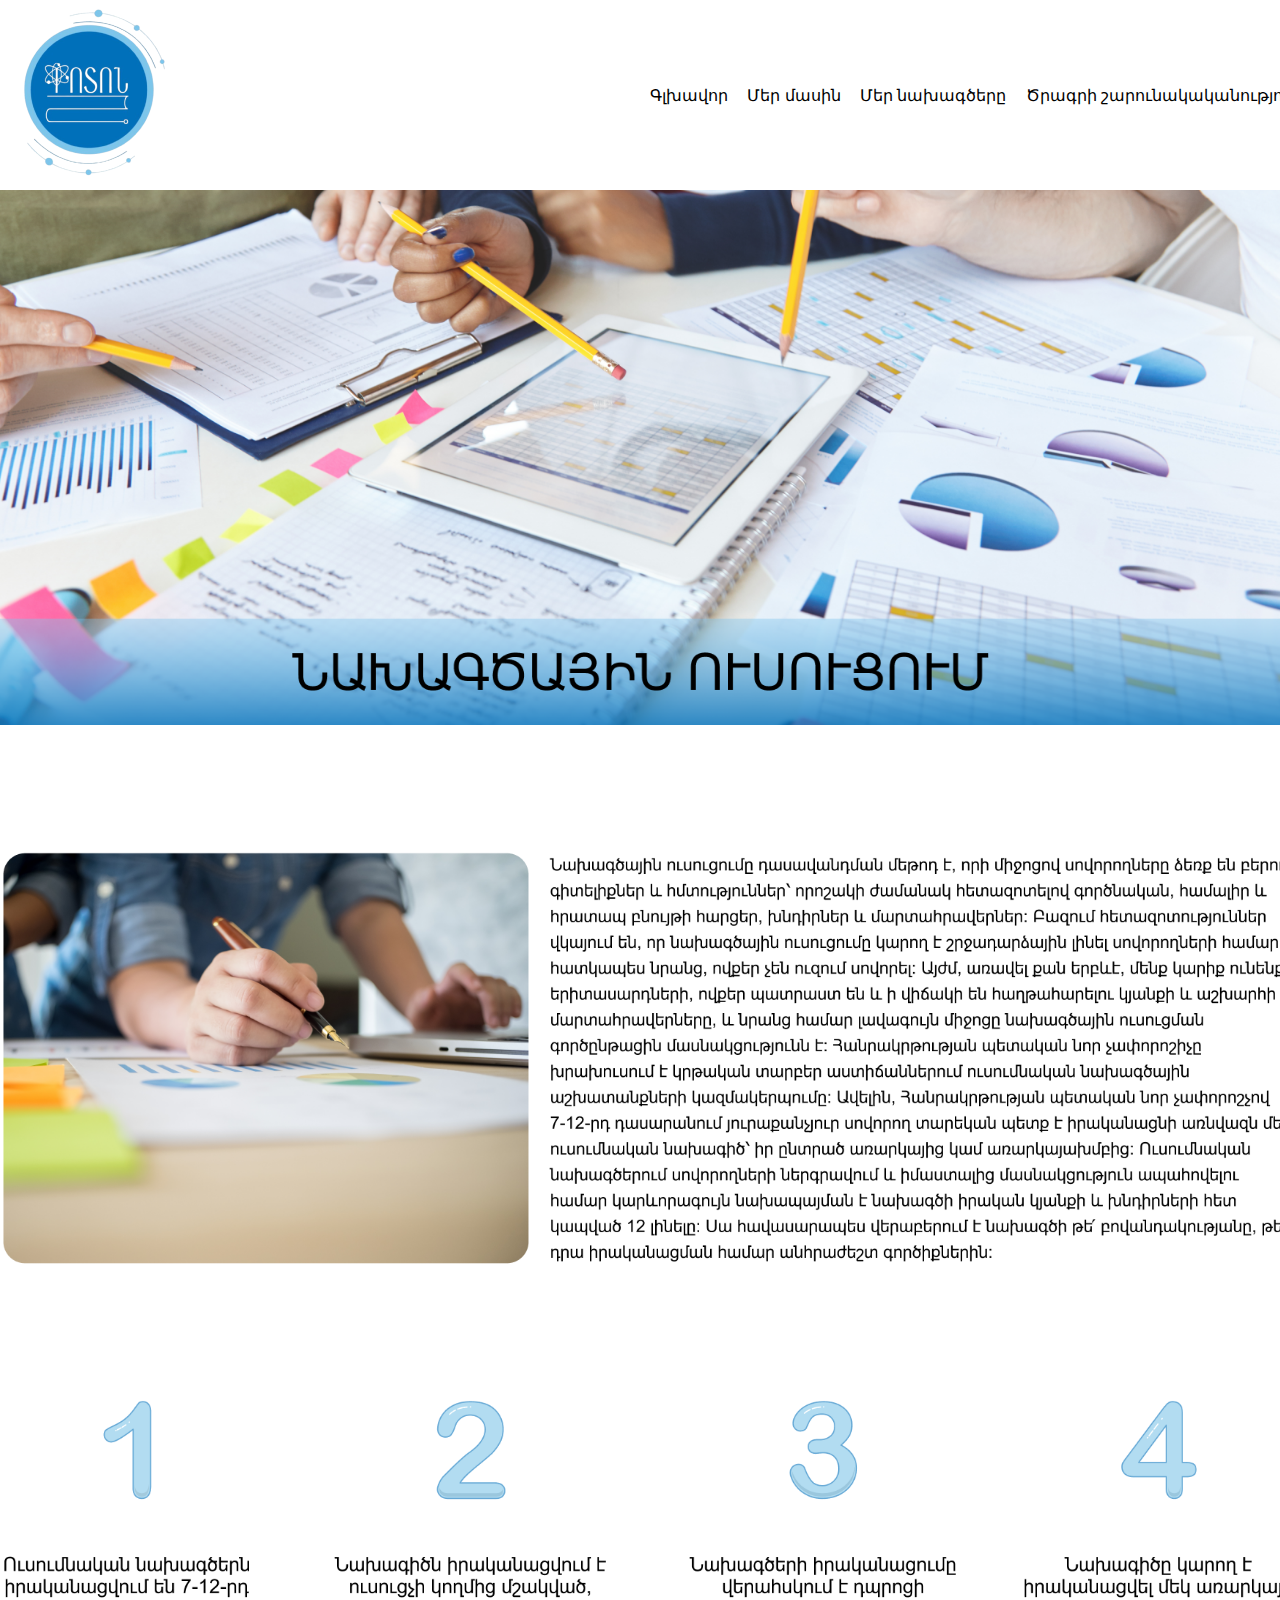
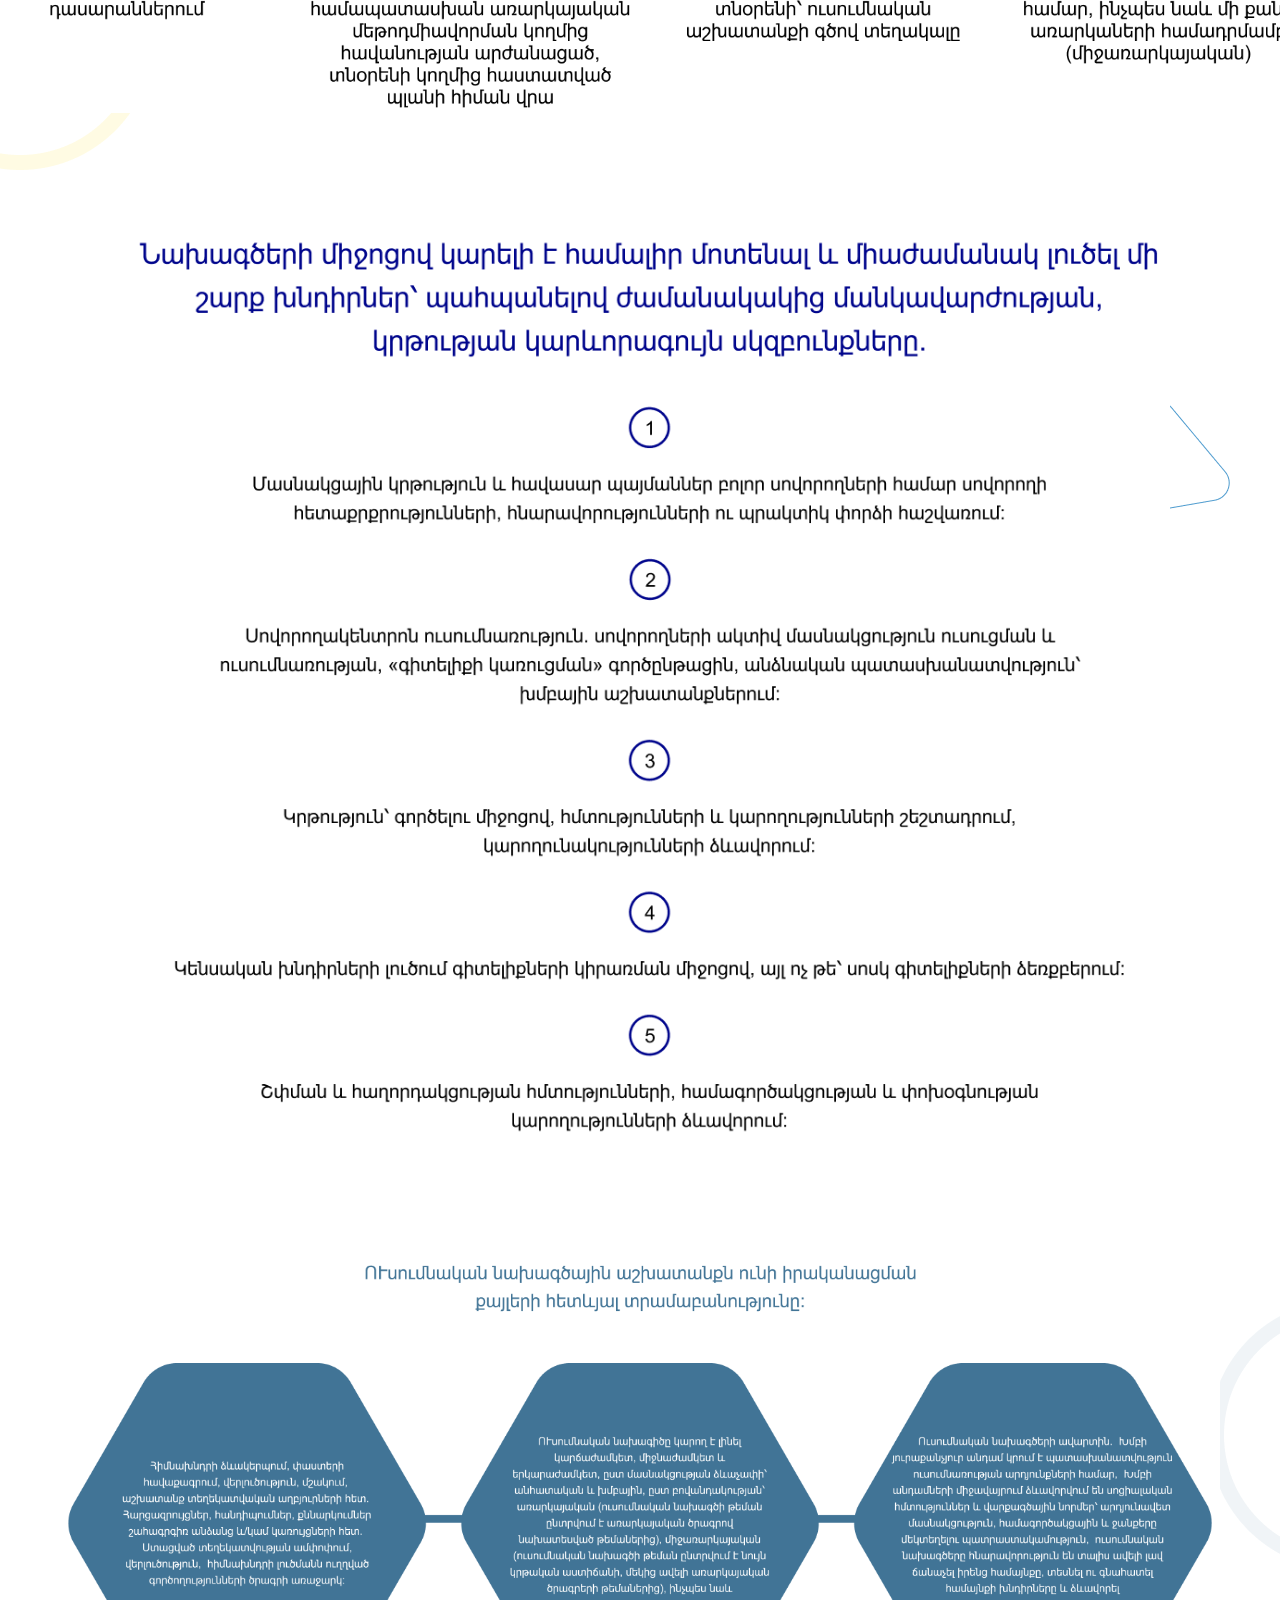
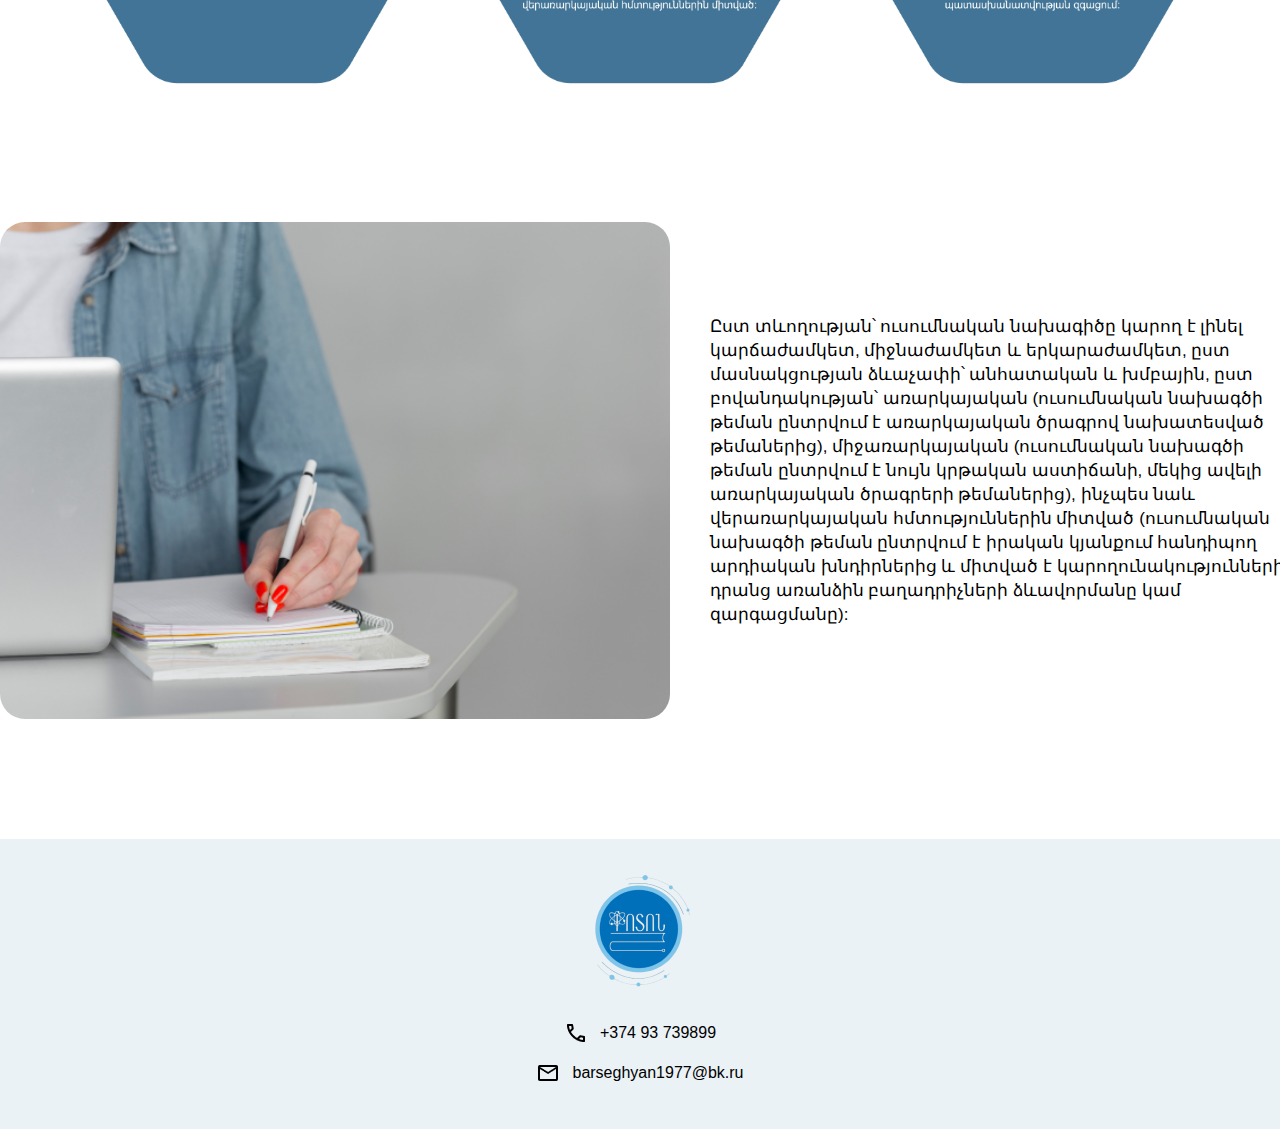
<file: index.html>
<!DOCTYPE html>
<html lang="en">
<head>
	<meta charset="UTF-8">
	<meta name="viewport" content="width=device-width, initial-scale=1.0">
	<title>Ֆոտոն</title>
	<link rel="stylesheet" href="css/style.css">
	<link rel="icon" href="images/footer/logo.png">
</head>
<body>
	<img src="images/home/a.png" alt="icon" style="position: absolute; top: 1500px; left: 0px; z-index: -1;">
	<img src="images/home/b.png" alt="icon" style="position: absolute; top: 2000px; right: 50px; z-index: -1;">
	<img src="images/home/c.png" alt="icon" style="position: absolute; top: 2500px; left: 150px; z-index: -1;">
	<img src="images/home/d.png" alt="icon" style="position: absolute; top: 2900px; right: 0px; z-index: -1;">
	<div class="container">
		<div class="header">
			<a href="index.html"><img src="images/header/logo.png" alt="Logo"></a>
			<ul>
				<li><a href="index.html">Գլխավոր</a></li>
				<li><a href="html/about.html">Մեր մասին</a></li>
				<li><a href="html/program.html">Մեր նախագծերը</a></li>
				<li><a href="html/projects.html">Ծրագրի շարունակականություն</a></li>
			</ul>
		</div>
	</div>

	<img src="images/home/1.png" alt="images" width="100%">

	<div class="container">
		<img src="images/home/2.png" alt="images" width="100%" class="home-m1">
		<img src="images/home/3.png" alt="images" width="100%">
		<img src="images/home/4.png" alt="images" width="80%" style="margin: 0 auto; display: flex; margin-top: 120px;">
	</div>

	<img src="images/home/5.png" alt="images" width="100%" style="margin: 120px 0 0; padding: 0 60px; box-sizing: border-box;">

	<div class="container">
		<div class="projects-container">
			<img src="images/home/6.png" alt="Image 2" width="670px">
			<p>Ըստ տևողության՝ ուսումնական նախագիծը կարող է լինել կարճաժամկետ, միջնաժամկետ և երկարաժամկետ, ըստ մասնակցության ձևաչափի՝ անհատական և խմբային, ըստ բովանդակության՝ առարկայական (ուսումնական նախագծի թեման ընտրվում է առարկայական ծրագրով նախատեսված թեմաներից), միջառարկայական (ուսումնական նախագծի թեման ընտրվում է նույն կրթական աստիճանի, մեկից ավելի առարկայական ծրագրերի թեմաներից), ինչպես նաև վերառարկայական հմտություններին միտված (ուսումնական նախագծի թեման ընտրվում է իրական կյանքում հանդիպող արդիական խնդիրներից և միտված է կարողունակությունների, դրանց առանձին բաղադրիչների ձևավորմանը կամ զարգացմանը):</p>
		</div>
	</div>

	<div class="footer">
		<img src="images/footer/logo.png" class="footer__logo" alt="Logo">
		<div class="tel">
			<img src="images/footer/tel.png" alt="Tel Icon">
			<p>+374 93 739899</p>
		</div>
		<div class="mail">
			<img src="images/footer/mail.png" alt="Mail Icon">
			<p>barseghyan1977@bk.ru</p>
		</div>
	</div>
</body>
</html>
</file>
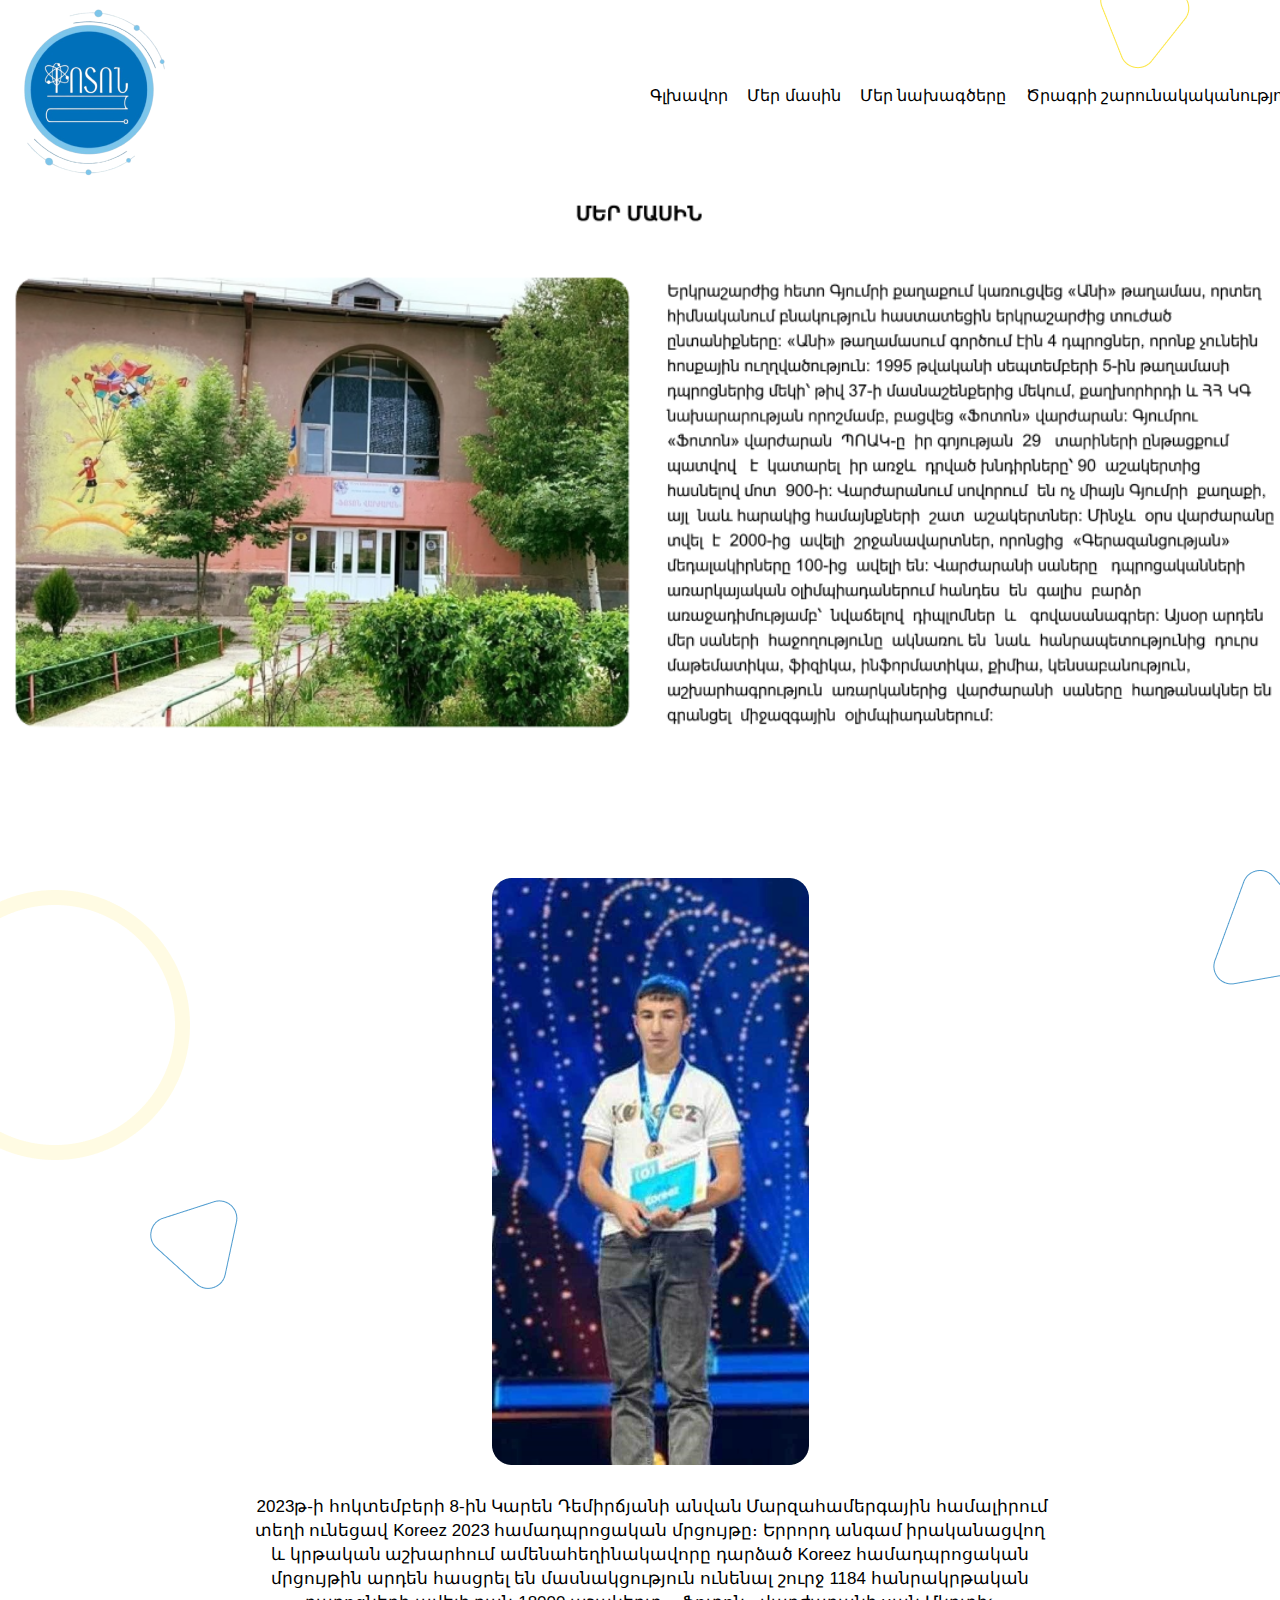
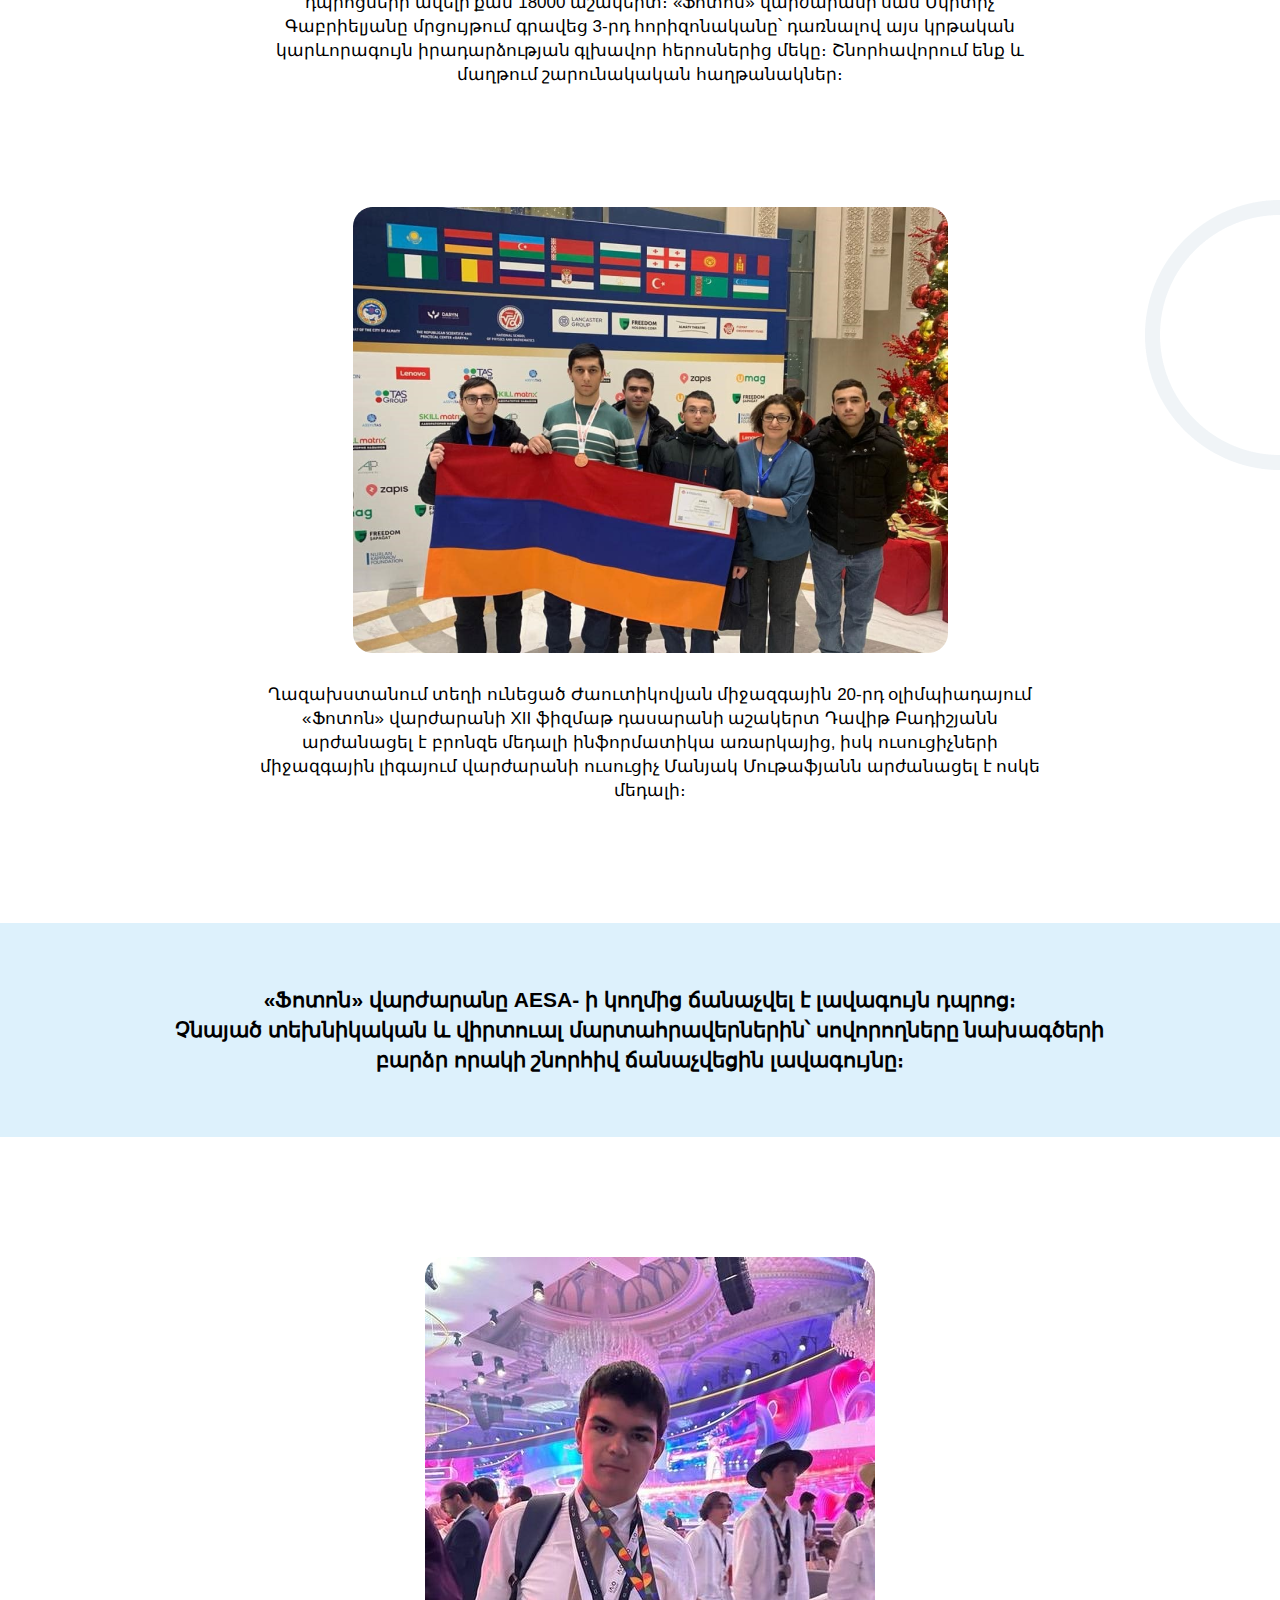
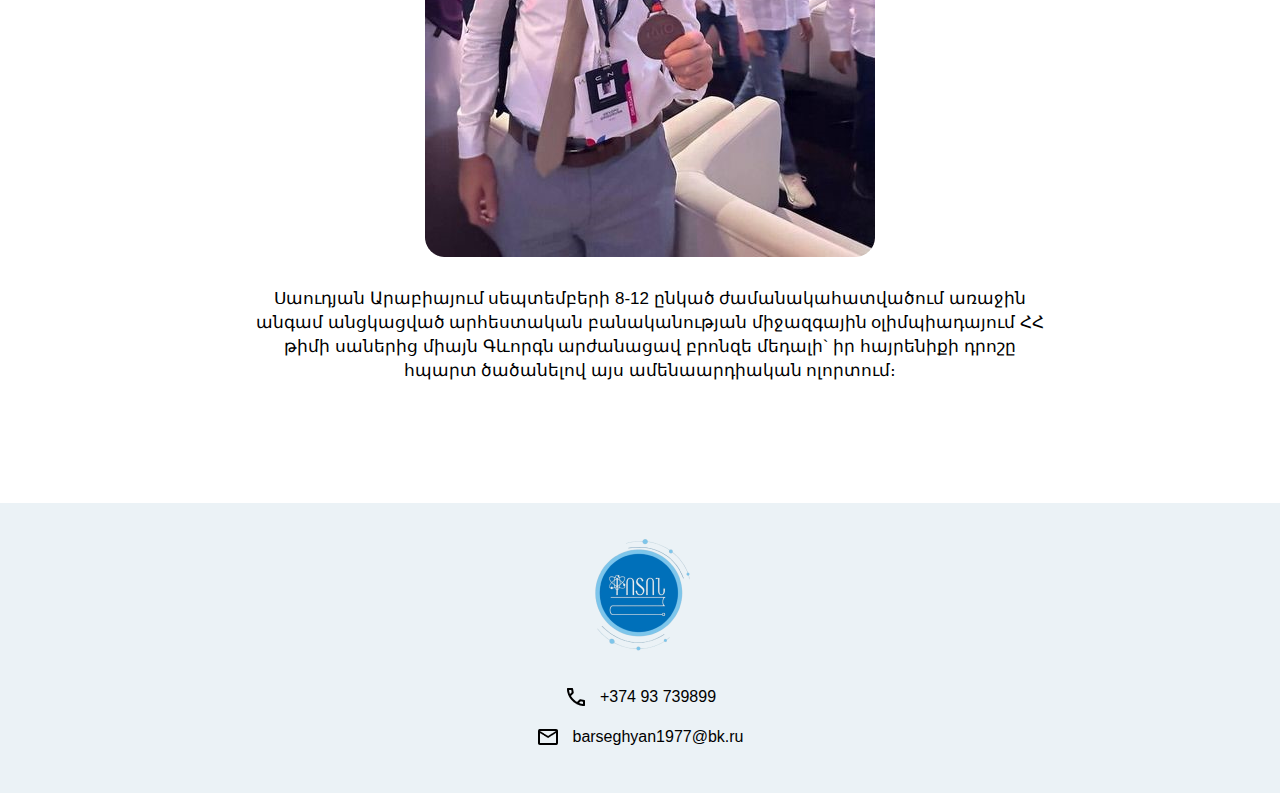
<file: html/about.html>
<!DOCTYPE html>
<html lang="en">
<head>
	<meta charset="UTF-8">
	<meta name="viewport" content="width=device-width, initial-scale=1.0">
	<title>Ֆոտոն - Մեր մասին</title>
	<link rel="stylesheet" href="../css/style.css">
	<link rel="icon" href="../images/footer/logo.png">
</head>
<body>
	<img src="../images/about/a.png" alt="icon" style="position: absolute; right: 90px; z-index: -1;">
	<img src="../images/about/b.png" alt="icon" style="position: absolute; top: 870px; right: 0px; z-index: -1;">
	<img src="../images/about/c.png" alt="icon" style="position: absolute; top: 890px; left: 0px; z-index: -1;">
	<img src="../images/about/d.png" alt="icon" style="position: absolute; top: 1200px; left: 150px; z-index: -1;">
	<img src="../images/about/e.png" alt="icon" style="position: absolute; top: 1800px; right: 	0px; z-index: -1;">
	<div class="container">
		<div class="header">
			<a href="../index.html"><img src="../images/header/logo.png" alt="Logo"></a>
			<ul>
				<li><a href="../index.html">Գլխավոր</a></li>
				<li><a href="about.html">Մեր մասին</a></li>
				<li><a href="program.html">Մեր նախագծերը</a></li>
				<li><a href="projects.html">Ծրագրի շարունակականություն</a></li>
			</ul>
		</div>

		<img src="../images/about/5.png" alt="images" width="100%">

		<div class="about-block1">
			<img src="../images/about/2.png" alt="images">
			<p style="margin-bottom: 0;"> 2023թ-ի հոկտեմբերի 8-ին Կարեն Դեմիրճյանի անվան Մարզահամերգային համալիրում տեղի ունեցավ Koreez 2023 համադպրոցական մրցույթը։ Երրորդ անգամ իրականացվող և կրթական աշխարհում ամենահեղինակավորը դարձած Koreez համադպրոցական մրցույթին արդեն հասցրել են մասնակցություն ունենալ շուրջ 1184 հանրակրթական դպրոցների ավելի քան 18000 աշակերտ։ «Ֆոտոն» վարժարանի սան Մկրտիչ Գաբրիելյանը մրցույթում գրավեց 3-րդ հորիզոնականը՝ դառնալով այս կրթական կարևորագույն իրադարձության գլխավոր հերոսներից մեկը։ Շնորհավորում ենք և մաղթում շարունակական հաղթանակներ։</p>
		</div>

		<div class="about-block1">
			<img src="../images/about/3.png" alt="images">
			<p>Ղազախստանում տեղի ունեցած Ժաուտիկովյան միջազգային 20-րդ օլիմպիադայում «Ֆոտոն» վարժարանի XII ֆիզմաթ դասարանի աշակերտ Դավիթ Բադիշյանն արժանացել է բրոնզե մեդալի ինֆորմատիկա առարկայից, իսկ ուսուցիչների միջազգային լիգայում վարժարանի ուսուցիչ Մանյակ Մութաֆյանն արժանացել է ոսկե մեդալի։</p>
		</div>
	</div>

	<div class="about-section">
		<p>«Ֆոտոն» վարժարանը AESA- ի կողմից ճանաչվել է լավագույն դպրոց։<br> Չնայած տեխնիկական և վիրտուալ մարտահրավերներին՝ սովորողները նախագծերի բարձր որակի շնորհիվ ճանաչվեցին լավագույնը։</p>
	</div>

	<div class="container">
		<div class="about-block1">
			<img src="../images/about/4.png" alt="images">
			<p>Սաուդյան Արաբիայում սեպտեմբերի 8-12 ընկած ժամանակահատվածում առաջին անգամ անցկացված արհեստական բանականության միջազգային օլիմպիադայում ՀՀ թիմի սաներից միայն Գևորգն արժանացավ բրոնզե մեդալի` իր հայրենիքի դրոշը հպարտ ծածանելով այս ամենաարդիական ոլորտում։</p>
		</div>
	</div>

	<div class="footer">
		<img src="../images/footer/logo.png" class="footer__logo" alt="Logo">
		<div class="tel">
			<img src="../images/footer/tel.png" alt="Tel Icon">
			<p>+374 93 739899</p>
		</div>
		<div class="mail">
			<img src="../images/footer/mail.png" alt="Mail Icon">
			<p>barseghyan1977@bk.ru</p>
		</div>
	</div>
</body>
</html>
</file>
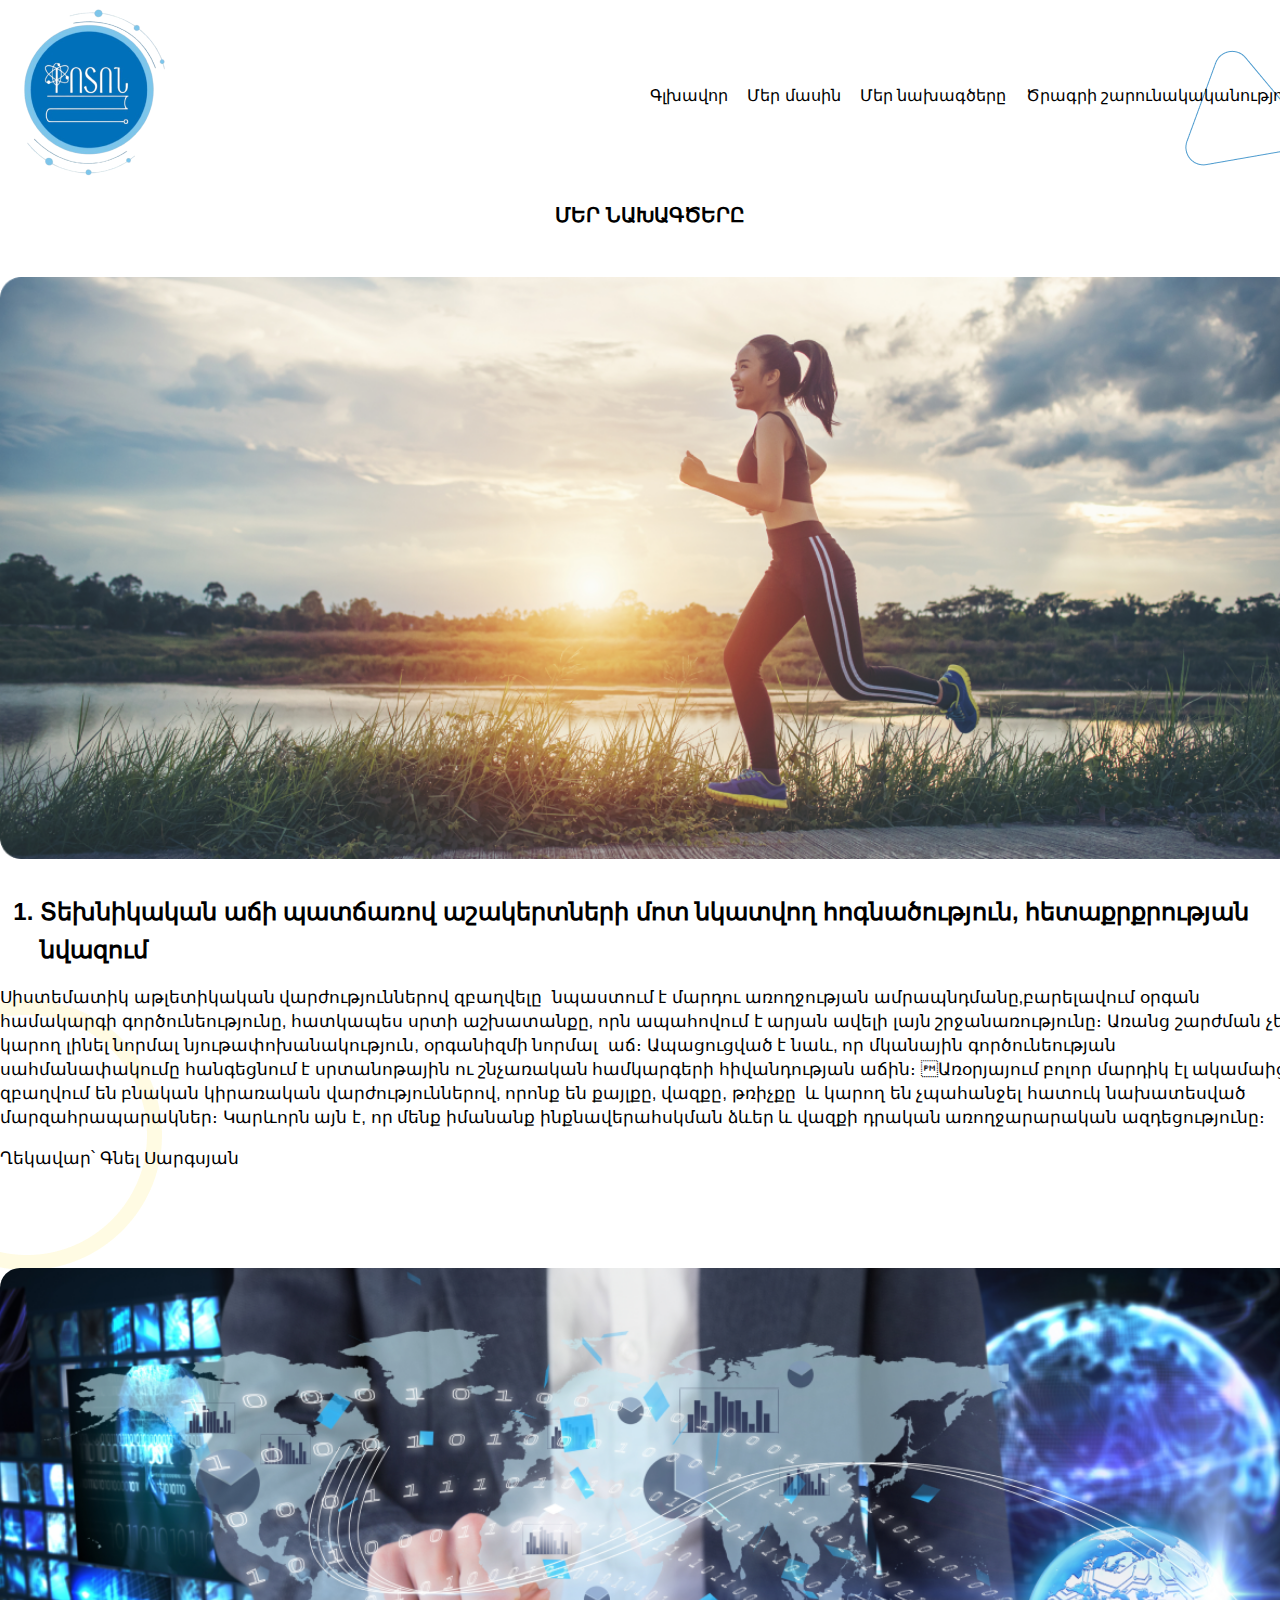
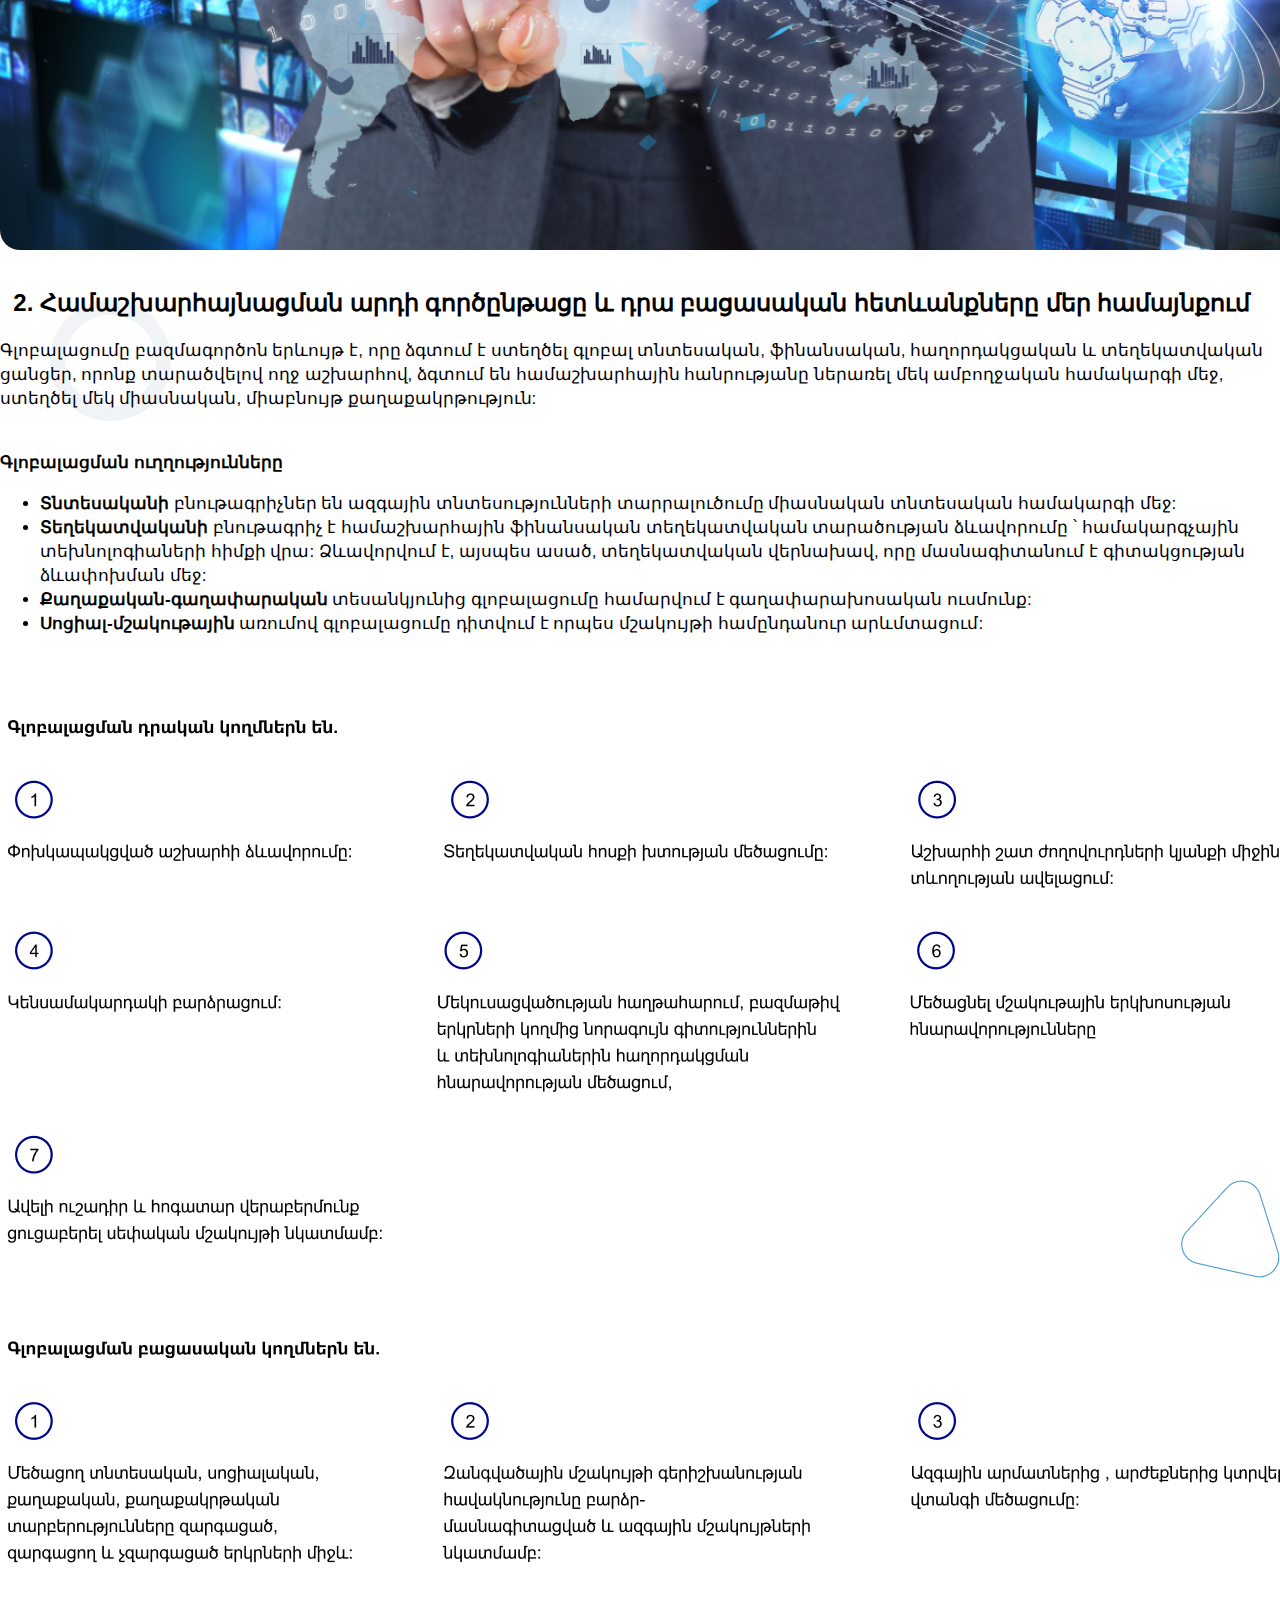
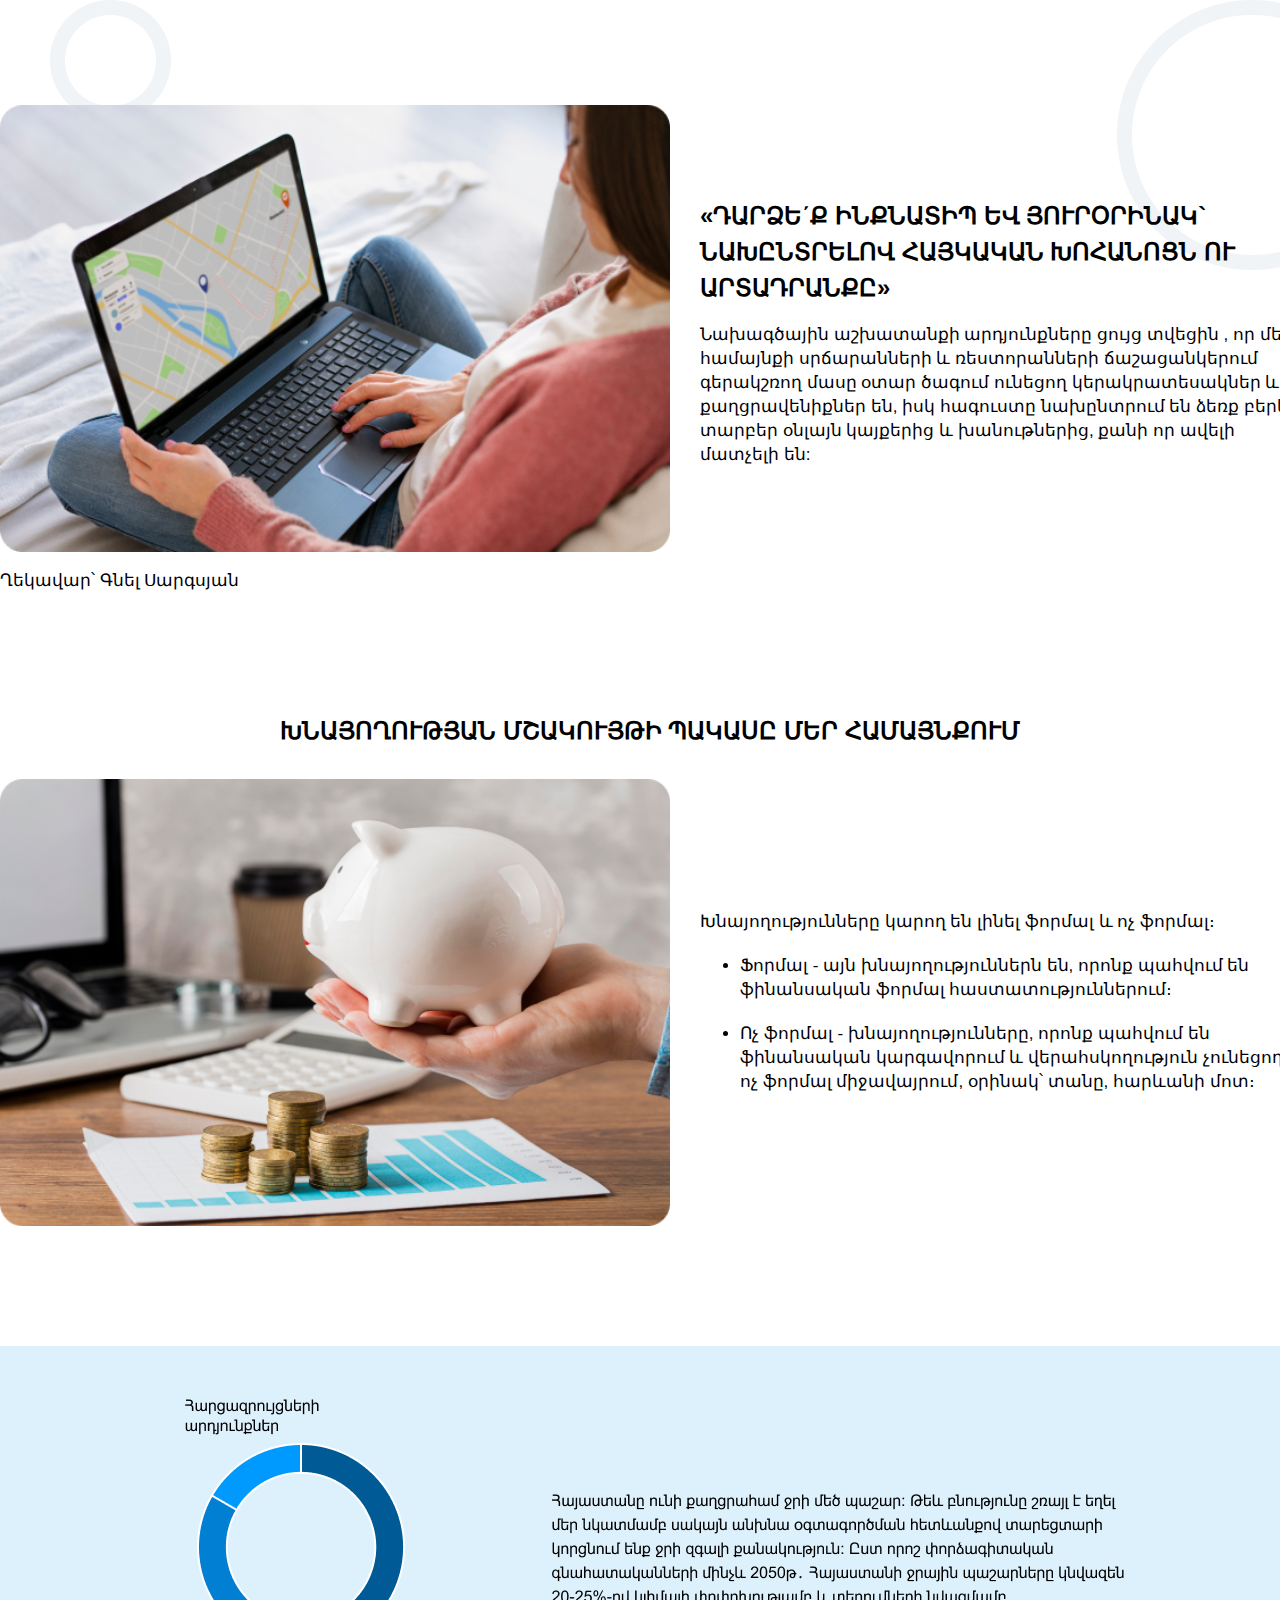
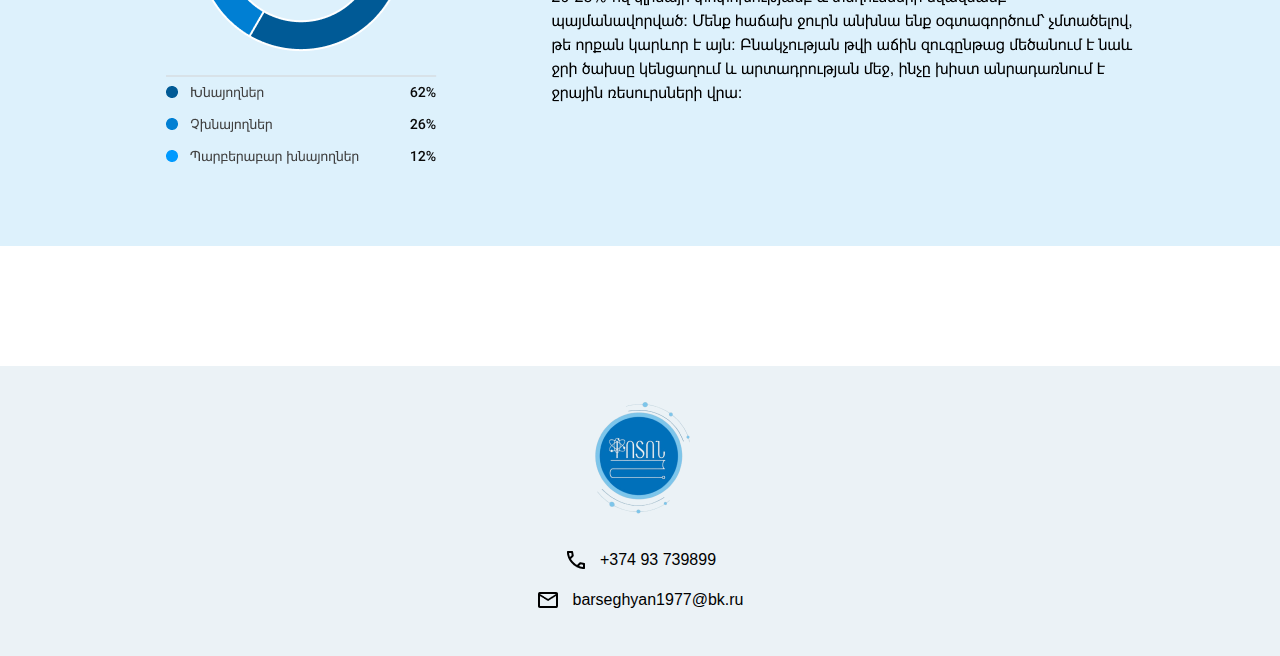
<file: html/program.html>
<!DOCTYPE html>
<html lang="en">
<head>
	<meta charset="UTF-8">
	<meta name="viewport" content="width=device-width, initial-scale=1.0">
	<title>Ֆոտոն - Մեր նախագծերը</title>
	<link rel="stylesheet" href="../css/style.css">
	<link rel="icon" href="../images/footer/logo.png">
</head>
<body>
	<img src="../images/program/a.png" alt="icon" style="position: absolute; top: 50px; right: 0px; z-index: -1;">
	<img src="../images/program/b.png" alt="icon" style="position: absolute; top: 350px; left: 30px; z-index: -1;">
	<img src="../images/program/c.png" alt="icon" style="position: absolute; top: 1000px; left: 0px; z-index: -1;">
	<img src="../images/program/d.png" alt="icon" style="position: absolute; top: 1500px; right: 0px; z-index: -1;">
	<img src="../images/program/d.png" alt="icon" style="position: absolute; top: 3200px; right: 0px; z-index: -1;">
	<img src="../images/program/e.png" alt="icon" style="position: absolute; top: 1900px; left: 50px; z-index: -1;">
	<img src="../images/program/e.png" alt="icon" style="position: absolute; top: 3200px; left: 50px; z-index: -1;">
	<div class="container">
		<div class="header">
			<a href="../index.html"><img src="../images/header/logo.png" alt="Logo"></a>
			<ul>
				<li><a href="../index.html">Գլխավոր</a></li>
				<li><a href="about.html">Մեր մասին</a></li>
				<li><a href="program.html">Մեր նախագծերը</a></li>
				<li><a href="projects.html">Ծրագրի շարունակականություն</a></li>
			</ul>
		</div>

		<h1 class="projects-title">մեր նախագծերը</h1>

		<img src="../images/program/1.png" alt="Image 1" width="1300px">

		<ol>
			<li class="program-title">Տեխնիկական աճի պատճառով աշակերտների մոտ նկատվող հոգնածություն, հետաքրքրության նվազում</li>
		</ol>

		<p class="program-p1">Սիստեմատիկ աթլետիկական վարժություններով զբաղվելը  նպաստում է մարդու առողջության ամրապնդմանը,բարելավում օրգան համակարգի գործունեությունը, հատկապես սրտի աշխատանքը, որն ապահովում է արյան ավելի լայն շրջանառությունը։ Առանց շարժման չեն կարող լինել նորմալ նյութափոխանակություն, օրգանիզմի նորմալ  աճ։ Ապացուցված է նաև, որ մկանային գործունեության սահմանափակումը հանգեցնում է սրտանոթային ու շնչառական համկարգերի հիվանդության աճին։ Առօրյայում բոլոր մարդիկ էլ ակամաից զբաղվում են բնական կիրառական վարժություններով, որոնք են քայլքը, վազքը, թռիչքը  և կարող են չպահանջել հատուկ նախատեսված մարզահրապարակներ։ Կարևորն այն է, որ մենք իմանանք ինքնավերահսկման ձևեր և վազքի դրական առողջարարական ազդեցությունը։</p>
		<p class="program-p2">Ղեկավար՝ Գնել Սարգսյան</p>

		<img src="../images/program/2.png" alt="Image 2" width="1300px" style="border-radius: 20px; margin-top: 80px;">

		<ol start="2">
			<li class="program-title">Համաշխարհայնացման արդի գործընթացը և դրա բացասական հետևանքները մեր համայնքում</li>
		</ol>

		<p class="program-p1">Գլոբալացումը բազմագործոն երևույթ է, որը ձգտում է ստեղծել գլոբալ տնտեսական, ֆինանսական, հաղորդակցական և տեղեկատվական ցանցեր, որոնք տարածվելով ողջ աշխարհով, ձգտում են համաշխարհային հանրությանը ներառել մեկ ամբողջական համակարգի մեջ, ստեղծել մեկ միասնական, միաբնույթ քաղաքակրթություն:</p>

		<p class="program-title2">Գլոբալացման ուղղությունները</p>

		<ul class="program-ul">
			<li><span>Տնտեսականի</span> բնութագրիչներ են ազգային տնտեսությունների տարրալուծումը միասնական տնտեսական համակարգի մեջ: </li>
			<li><span>Տեղեկատվականի</span> բնութագրիչ է համաշխարհային ֆինանսական տեղեկատվական տարածության ձևավորումը ՝ համակարգչային տեխնոլոգիաների հիմքի վրա: Ձևավորվում է, այսպես ասած, տեղեկատվական վերնախավ, որը մասնագիտանում է գիտակցության ձևափոխման մեջ:</li>
			<li><span>Քաղաքական-գաղափարական</span> տեսանկյունից գլոբալացումը համարվում է գաղափարախոսական ուսմունք:</li>
			<li><span>Սոցիալ-մշակութային</span> առումով գլոբալացումը դիտվում է որպես մշակույթի համընդանուր արևմտացում:</li>
		</ul>

		<img src="../images/program/6.png" alt="Image" class="programimage">

		<div class="program-section2 program-section1">
			<img src="../images/program/3.png" alt="Image 3" width="670px">
			<div class="program-section-text1">
				<p>«ԴԱՐՁԵ΄Ք ԻՆՔՆԱՏԻՊ ԵՎ ՅՈՒՐՕՐԻՆԱԿ` ՆԱԽԸՆՏՐԵԼՈՎ ՀԱՅԿԱԿԱՆ ԽՈՀԱՆՈՑՆ ՈՒ ԱՐՏԱԴՐԱՆՔԸ»</p>
				<p>Նախագծային  աշխատանքի  արդյունքները ցույց տվեցին , որ մեր համայնքի սրճարանների և ռեստորանների ճաշացանկերում գերակշռող մասը օտար ծագում ունեցող կերակրատեսակներ և քաղցրավենիքներ են, իսկ հագուստը նախընտրում են ձեռք բերել տարբեր օնլայն կայքերից և խանութներից, քանի որ ավելի մատչելի են:</p>
			</div>
		</div>
		<p class="program-p2 program-p3">Ղեկավար՝ Գնել Սարգսյան</p>

		<h3 class="program-title3">ԽՆԱՅՈՂՈՒԹՅԱՆ ՄՇԱԿՈՒՅԹԻ ՊԱԿԱՍԸ ՄԵՐ ՀԱՄԱՅՆՔՈՒՄ</h3>
		<div class="program-section2">
			<img src="../images/program/4.png" alt="Image 4" width="670px">
			<div class="program-section-text2">
				<p>Խնայողությունները կարող են լինել ֆորմալ և ոչ ֆորմալ։</p>
				<ul>
					<li>Ֆորմալ - այն խնայողություններն են, որոնք պահվում են ֆինանսական ֆորմալ հաստատություններում։</li>
					<li>Ոչ ֆորմալ - խնայողությունները, որոնք պահվում են ֆինանսական կարգավորում և վերահսկողություն չունեցող ոչ ֆորմալ միջավայրում, օրինակ՝ տանը, հարևանի մոտ։</li>
				</ul>
			</div>
		</div>
	</div>

	<div class="subfooter">
		<img src="../images/program/5.png" alt="Diagram">
	</div>

	<div class="footer">
		<img src="../images/footer/logo.png" class="footer__logo" alt="Logo">
		<div class="tel">
			<img src="../images/footer/tel.png" alt="Tel Icon">
			<p>+374 93 739899</p>
		</div>
		<div class="mail">
			<img src="../images/footer/mail.png" alt="Mail Icon">
			<p>barseghyan1977@bk.ru</p>
		</div>
	</div>
</body>
</html>
</file>
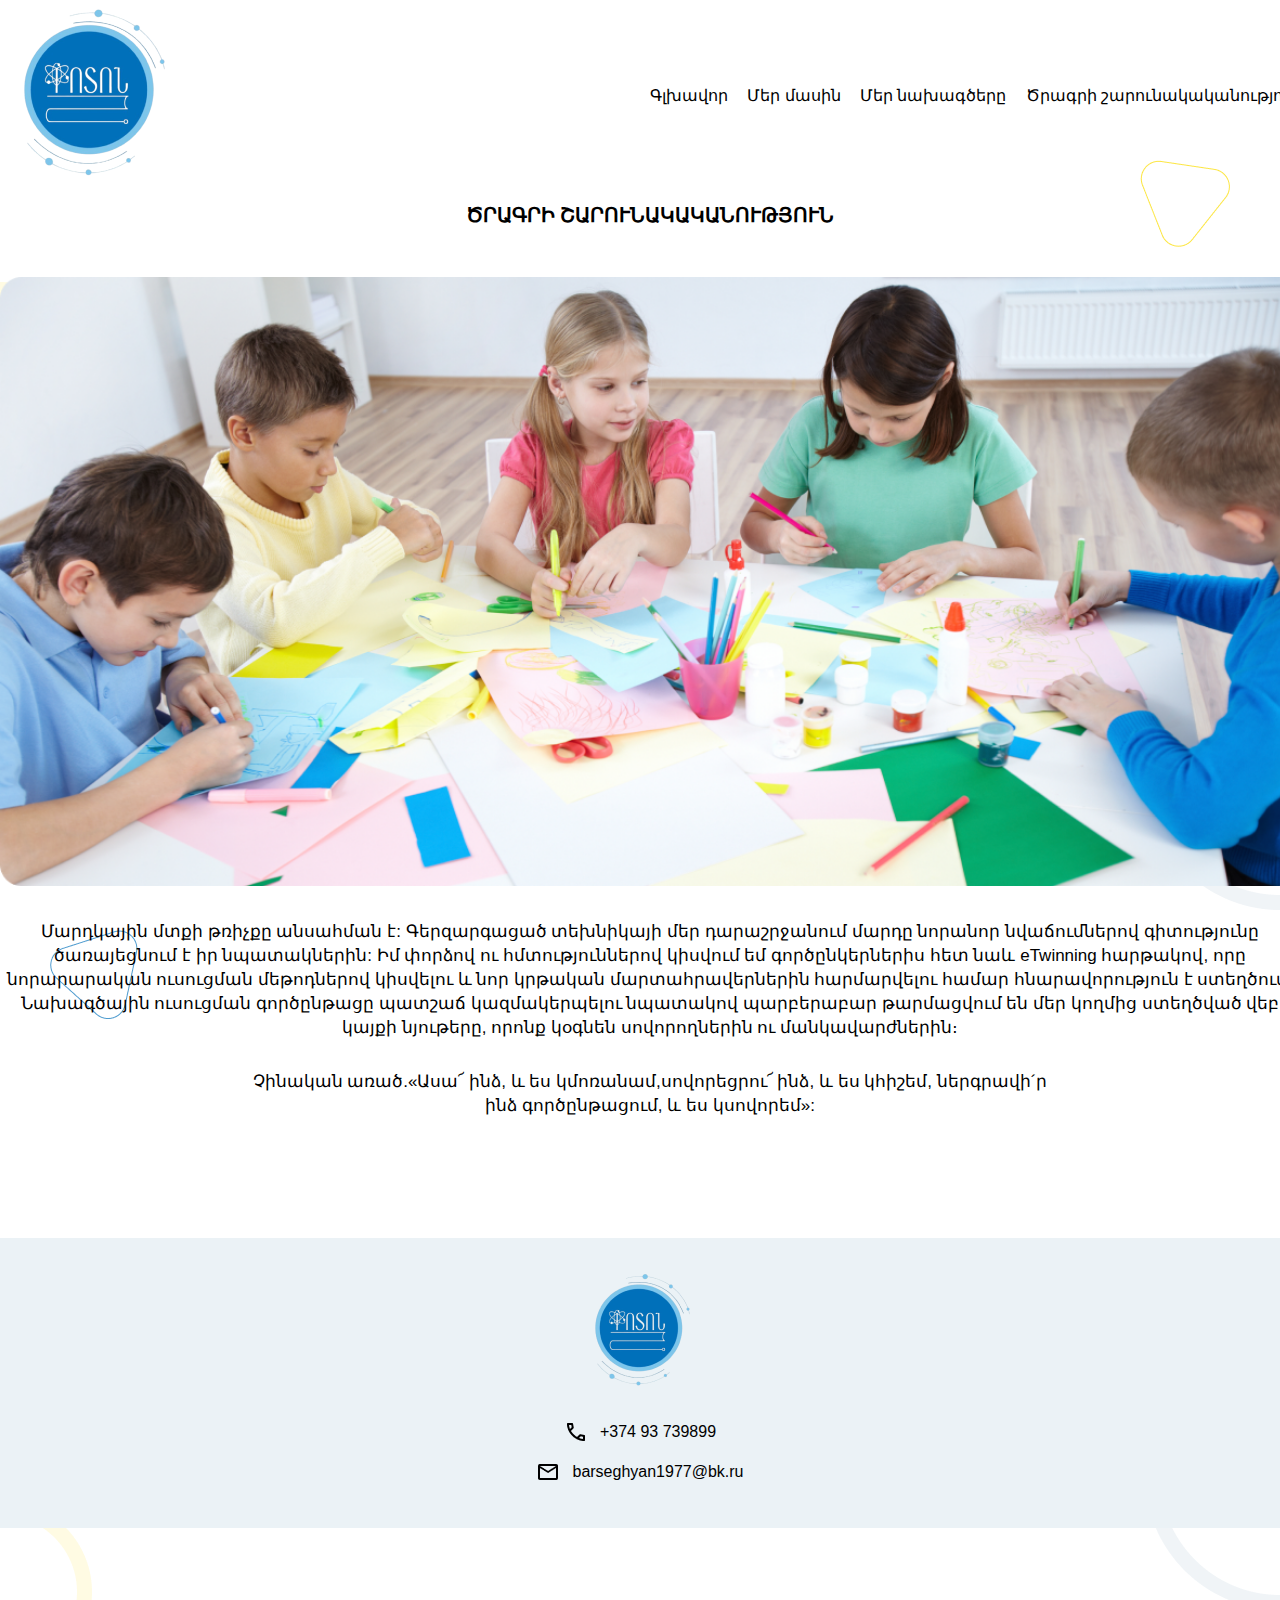
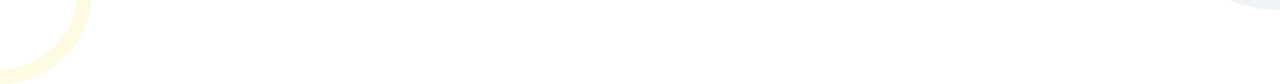
<file: html/projects.html>
<!DOCTYPE html>
<html lang="en">
<head>
	<meta charset="UTF-8">
	<meta name="viewport" content="width=device-width, initial-scale=1.0">
	<title>Ֆոտոն - Ծրագրի շարունակականություն</title>
	<link rel="stylesheet" href="../css/style.css">
	<link rel="icon" href="../images/footer/logo.png">
</head>
<body>
	<img src="../images/projects/a.png" alt="icon" style="position: absolute; top: 282px; z-index: -1;">
	<img src="../images/projects/a.png" alt="icon" style="position: absolute; top: 1500px; z-index: -1;">
	<img src="../images/projects/b.png" alt="icon" style="position: absolute; top: 160px; right: 50px; z-index: -1;">
	<img src="../images/projects/c.png" alt="icon" style="position: absolute; top: 930px; left: 50px; z-index: -1;">
	<img src="../images/projects/d.png" alt="icon" style="position: absolute; top: 640px; right: 0px; z-index: -1;">
	<img src="../images/projects/d.png" alt="icon" style="position: absolute; top: 1340px; right: 0px; z-index: -1;">
	<div class="container">
		<div class="header">
			<a href="../index.html"><img src="../images/header/logo.png" alt="Logo"></a>
			<ul>
				<li><a href="../index.html">Գլխավոր</a></li>
				<li><a href="about.html">Մեր մասին</a></li>
				<li><a href="program.html">Մեր նախագծերը</a></li>
				<li><a href="projects.html">Ծրագրի շարունակականություն</a></li>
			</ul>
		</div>

		<h1 class="projects-title">Ծրագրի շարունակականություն</h1>

		<img src="../images/projects/1.png" alt="Image 1" width="1300px">

		<p class="projects-p1">Մարդկային մտքի թռիչքը անսահման է: Գերզարգացած տեխնիկայի մեր դարաշրջանում մարդը նորանոր նվաճումներով գիտությունը ծառայեցնում է իր նպատակներին: Իմ փորձով ու հմտություններով կիսվում եմ գործընկերներիս հետ նաև eTwinning հարթակով, որը նորարարական ուսուցման մեթոդներով կիսվելու և նոր կրթական մարտահրավերներին հարմարվելու համար հնարավորություն է ստեղծում։ Նախագծային ուսուցման գործընթացը պատշաճ կազմակերպելու նպատակով պարբերաբար թարմացվում են մեր կողմից ստեղծված վեբ կայքի նյութերը, որոնք կօգնեն սովորողներին ու մանկավարժներին։</p>

		<p style="text-align: center; font-size: 17px; font-weight: 400; line-height: 24px; max-width: 800px; display: flex; margin: 30px auto 120px;">Չինական առած.«Ասա՜  ինձ, և ես կմոռանամ,սովորեցրու՜ ինձ, և ես կհիշեմ, ներգրավի´ր ինձ գործընթացում, և ես կսովորեմ»:</p>
	</div>

	<div class="footer">
		<img src="../images/footer/logo.png" class="footer__logo" alt="Logo">
		<div class="tel">
			<img src="../images/footer/tel.png" alt="Tel Icon">
			<p>+374 93 739899</p>
		</div>
		<div class="mail">
			<img src="../images/footer/mail.png" alt="Mail Icon">
			<p>barseghyan1977@bk.ru</p>
		</div>
	</div>
</body>
</html>
</file>
<file: css/style.css>
body{
	margin: 0;
	padding: 0;
	font-family: Arial, Helvetica, sans-serif;
}
.container{
	width: 1300px;
	margin: 0 auto;
}
.header{
	height: 190px;
	display: flex;
	justify-content: space-between;
	align-items: center;
}
.header ul {
	display: flex;
    list-style-type: none;
    margin: 0;
    padding: 0;
    width: 650px;
    font-weight: 400;
    justify-content: space-between;
    color: #000;
}
.header ul li a{
	text-decoration: none;
	color: black;
}
.header ul li a:hover{
	text-decoration: underline;
	transition: .3s;
}
.header ul li a:active{
	color: black;
}
.home-m1{
	margin: 120px 0;
}
.about-section{
	display: flex;
	background: #DDF1FC;
	align-items: center;
	justify-content: center;
	width: 100%;
	padding: 41px 0;
}
.about-section p{
	max-width: 1000px;
	text-align: center;
	font-weight: 700;
	font-size: 21px;
	line-height: 30px;
}
.about-block1{
	display: flex;
	flex-direction: column;
	align-items: center;
}
.about-block1 img{
	margin-top: 120px;
}
.about-block1 p{
	max-width: 800px;
	text-align: center;
	font-size: 17px;
	line-height: 24px;
	margin: 30px 0 120px;
}
.program-title{
	color: #000000;
	font-size: 24px;
	font-weight: 700;
	line-height: 38px;
	margin-top: 30px;
	margin-bottom: 12px;
}
.program-p1, .program-p2{
	font-weight: 500;
	font-size: 17px;
	line-height: 24px;
	color: #000;
}
.program-title2{
	font-weight: 700;
	font-size: 17px;
	line-height: 24px;
	margin-top: 40px;
}
.program-ul span{
	font-weight: bold;
}
.program-ul li{
	line-height: 24px;
	font-size: 17px;
}
.program-title3{
	text-align: center;
	font-weight: 700;
	font-size: 24px;
	line-height: 36px;
	margin-bottom: 30px;
}
.program-section2{
	display: flex;
	align-items: center;
	justify-content: space-between;
	margin-bottom: 120px;
}
.program-section-text2, .program-section-text1{
	font-size: 17px;
	line-height: 24px;
	color: black;
	max-width: 600px;
}
.program-section-text2 ul li:nth-child(1){
	margin: 20px 0;
}
.program-section1{
	margin-bottom: 0;
}
.program-p3{
	margin-bottom: 120px;
}
.program-section-text1 p:nth-child(1){
	font-weight: 700;
	font-size: 24px;
	line-height: 36px;
	margin-bottom: 12px;
}
.program-section-text1 p:nth-child(2){
	font-size: 17px;
	line-height: 24px;
	font-weight: 400;
}
.programimage{
	margin: 60px 0 120px;
}
.subfooter{
	height: 500px;
	width: 100%;
	background: #DDF1FC;
	display: flex;
	align-items: center;
	justify-content: center;
	margin-bottom: 120px;
}
.projects-title{
	font-weight: 700;
	text-transform: uppercase;
	font-size: 20px;
	text-align: center;
	margin-bottom: 50px;
}
.projects-p1{
	text-align: center;
	font-weight: 400;
	font-size: 17px;
	line-height: 24px;
	margin-top: 30px;
}
.projects-container{
	display: flex;
	align-items: center;
	justify-content: space-between;
	font-size: 17px;
	line-height: 24px;
	margin: 120px 0;
}
.projects-container img{
	border-radius: 25px;
}
.projects-container p{
	width: 590px;
}
.footer{
	width: 100%;
	height: 290px;
	background: #EBF2F6;
	display: flex;
	align-items: center;
	flex-direction: column;
}
.footer__logo{
	margin-top: 31px;
	margin-bottom: 15px;
}
.tel, .mail{
	display: flex;
	justify-content: center;
	align-items: center;
	font-weight: 400;
	font-size: 16px;
	color: #000;
}
.tel img, .mail img{
	margin-right: 12px;
}
.mail{
	margin-top: -10px;
}
</file>
